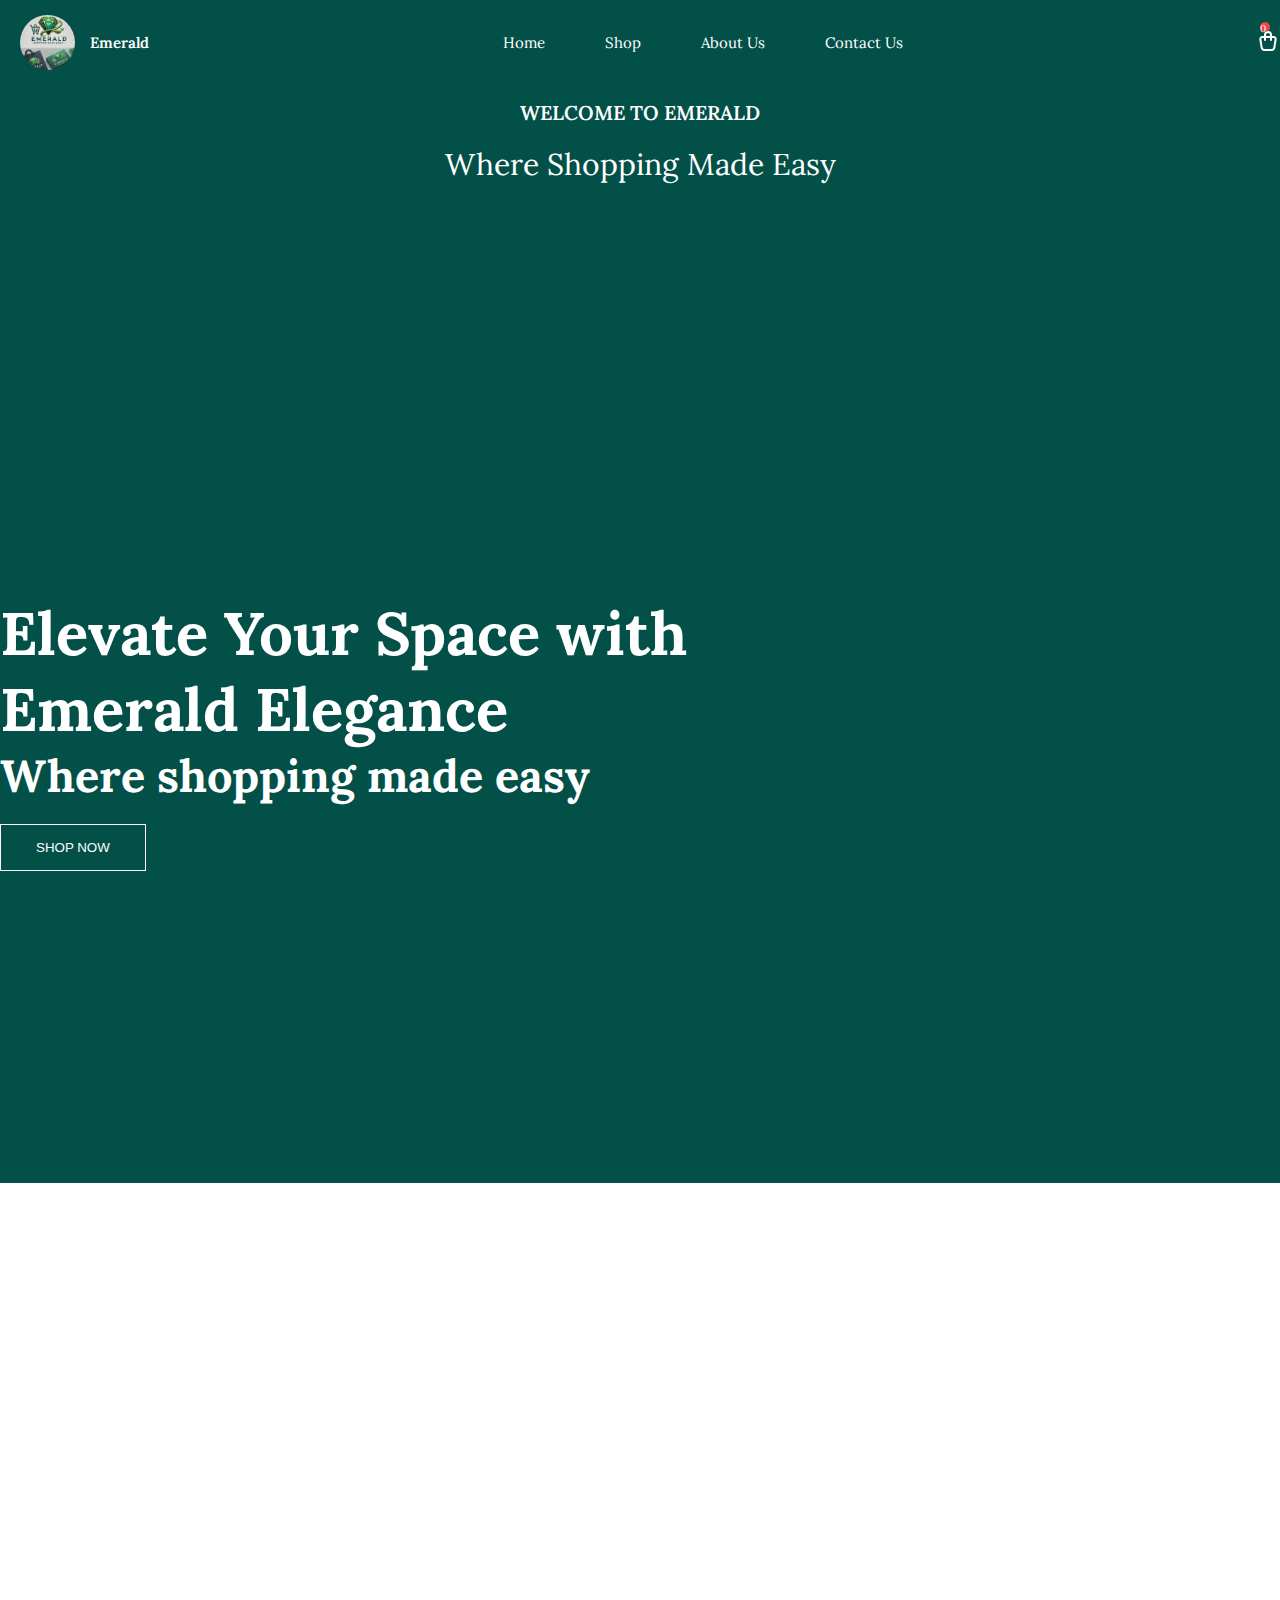
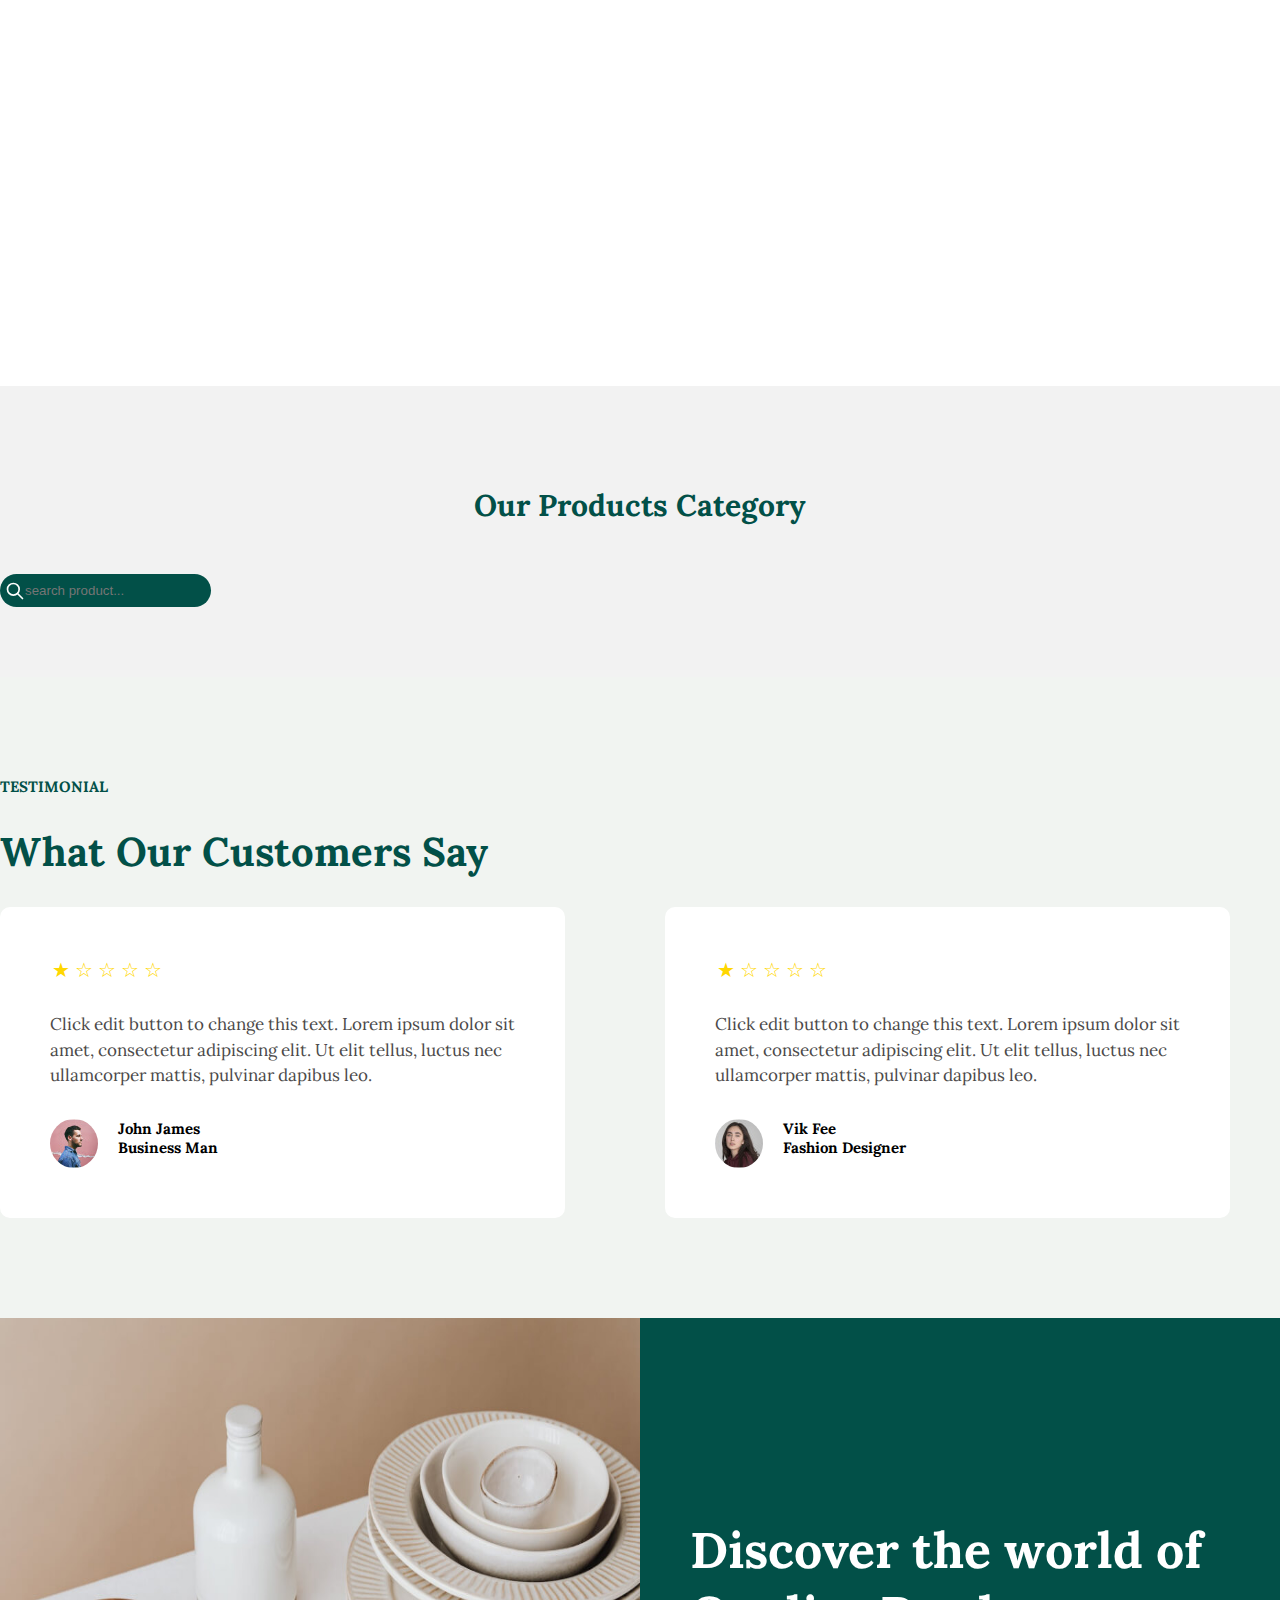
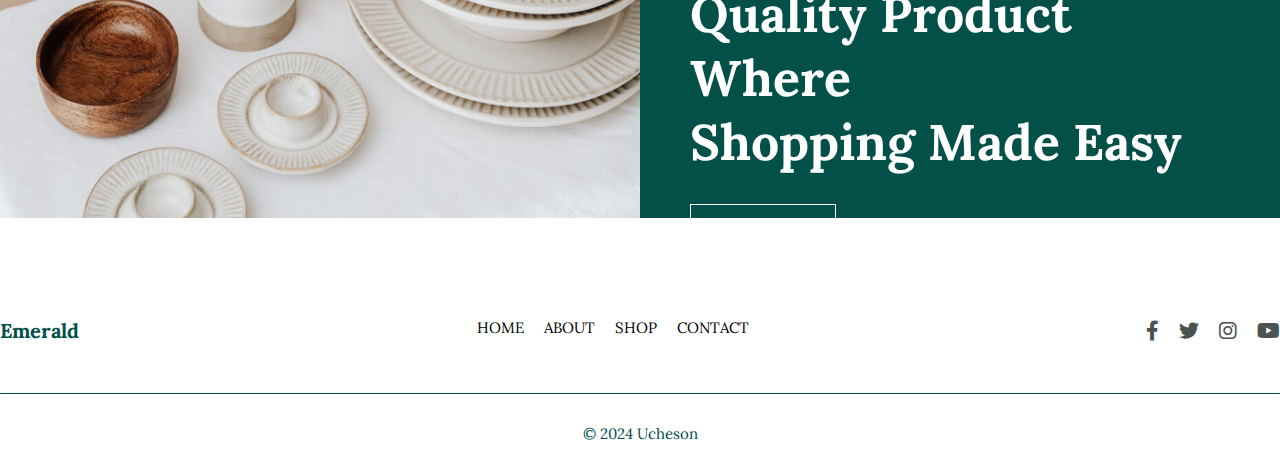
<file: index.html>
<!DOCTYPE html>
<html lang="en">
<head>
    <meta charset="UTF-8">
    <meta name="viewport" content="width=device-width, initial-scale=1.0">
    <link rel="stylesheet" href="./styles/index.css">
    <link rel="icon" type="image/x-icon" href="./assest/logo.webp">
    <link href="https://cdnjs.cloudflare.com/ajax/libs/font-awesome/6.0.0-beta3/css/all.min.css" rel="stylesheet">
    <link rel="stylesheet" href="https://cdnjs.cloudflare.com/ajax/libs/font-awesome/6.0.0-beta3/css/all.min.css">
    <title>Emerald</title>
    
</head>
<body>
    <header>
        <nav>
            <div class="nav-logo">
                <a href="#">
                    <img src="./assest/logo.webp" alt="logo">
                    <h2>Emerald</h2>

                </a>

            </div>

            <div class="menu">

                <i class="menu-btn  fa fa-bars"></i>

            </div>
           

           
            <ul>
                <li><a href="#">Home</a></li>
                <li><a href="./shop.html">Shop</a></li>
                <li><a href="./about.html">About Us </a></li>
                <li><a href="./contact.html">Contact Us</a></li>
                
               

            </ul>
            <!-- cart icon -->
         <div class="cart-icon">
            <svg
            xmlns="http://www.w3.org/2000/svg"
            width="24"
            #
            height="24"
            viewBox="0 0 24 24"
            stroke-width="2"
            stroke="currentColor"
            fill="none"
            stroke-linecap="round"
            stroke-linejoin="round"
          >
            <path stroke="none" d="M0 0h24v24H0z" fill="none" />
            <path
              d="M6.331 8h11.339a2 2 0 0 1 1.977 2.304l-1.255 8.152a3 3 0 0 1 -2.966 2.544h-6.852a3 3 0 0 1 -2.965 -2.544l-1.255 -8.152a2 2 0 0 1 1.977 -2.304z"
            />
            <path d="M9 11v-5a3 3 0 0 1 6 0v5" />
          </svg>
          <small id="cart-count" class="cart-count">0</small>


         </div>


        </nav>
    </header>

    <!-- hero sections  -->
     <section >

        <div class="hero">
            <div class="hero-container">
                <div class="hero-welcome">
                    <h1>WELCOME TO EMERALD</h1>
                    <h2> Where Shopping Made Easy</h2>
                </div>
                <div class="hero-section">
                    <div class="hero-text">
                        <h1>Elevate Your Space with <br> Emerald Elegance</h1>
                        <h2>Where shopping made easy</h2>
                        <button>SHOP NOW</button>
                       
        
        
                    </div>
                    <div class="hero-img">
                        <img src="./assest/hero-img.jpg" alt="Plant in a cup" class="plant-img">
                        <img src="./assest/hero-02.jpg" alt="Person with pots" class="person-img">
    
                    </div>

                </div>
            </div>
          </div>
          



       </div>

      
     </section>

     <!-- mid section with moving carouel  -->
      <section>
       <div class="mid">
        <div class="mid-container">
            <div class="mid-img" >
                <img id="slider-image" src="./assest/bundle-of-bracelets-img3.jpg" alt="" class="carousel-image">
                
                
                <button class="carousel-btn prev" onclick="prevSlide()">
                    &#10094;
                </button>
                <button class="carousel-btn next" onclick="nextSlide()">
                    &#10095;
                </button>
            </div>
            
            <div class="mid-text">
                <h1>Our Products ​</h1>
                <p>Explore our exquisite collection of  
                 treasures From dinnerware to decor, each piece in our product range 
                 is a testament to quality, style, and the timeless beauty.</p>
                 <button>SHOP NOW</button>

            </div>

        </div>

       </div>

      </section>

      <!-- products sections  -->
       <section>
        <div class="product-main">
            <h1>Our Products Category</h1>
            <div class="search-div">
               <input type="text" id="search" class="search-input" placeholder="search product...">
               <svg
                class="search-icon"
                xmlns="http://www.w3.org/2000/svg"
                width="20"
                height="20"
                viewBox="0 0 24 24"
                stroke-width="2"
                stroke="currentColor"
                fill="none"
                stroke-linecap="round"
                stroke-linejoin="round"
            >
                <path stroke="none" d="M0 0h24v24H0z" fill="none" />
                <path d="M10 10m-7 0a7 7 0 1 0 14 0a7 7 0 1 0 -14 0" />
                <path d="M21 21l-6 -6" />
            </svg>

            </div>
            <div id="products-wrapper" class="products-wrapper">
               
                <!-- our product -->
                
            </div>
            

        </div>

       </section>
       <section>
        <div class="testimonial">
            <div class="testimonial-div">
                <h3>TESTIMONIAL</h3>
               <h1>What Our Customers Say</h1>
               <div class="testimonial-text">
                  <div class="testimonial-card">
                    <div class="stars">
                        <span class="star">&#9733;</span>
                        <span class="star">&#9734;</span>
                        <span class="star">&#9734;</span>
                        <span class="star">&#9734;</span>
                        <span class="star">&#9734;</span>
                    </div>
                    <p>Click edit button to change this text. Lorem ipsum dolor sit <br>
                         amet, consectetur adipiscing elit. Ut elit tellus, luctus nec <br>
                          ullamcorper mattis, pulvinar dapibus leo.
                    </p>
                    <div class="testimonial-img">
                        <img src="./assest/testimonial-img1.jpg" alt="testimonial image">
                        <h2>John James <br> <span>Business Man</span></h2>
                       

                    </div>


                  </div>
                  <div class="testimonial-card">
                    <div class="stars">
                        <span class="star">&#9733;</span>
                        <span class="star">&#9734;</span>
                        <span class="star">&#9734;</span>
                        <span class="star">&#9734;</span>
                        <span class="star">&#9734;</span>
                    </div>
                    <p>Click edit button to change this text. Lorem ipsum dolor sit <br>
                         amet, consectetur adipiscing elit. Ut elit tellus, luctus nec <br>
                          ullamcorper mattis, pulvinar dapibus leo.
                    </p>
                    <div class="testimonial-img">
                        <img src="./assest/testimonial-img2.jpg" alt="testimonial image">
                        <h2>Vik Fee <br> <span>Fashion Designer</span></h2> 
                       

                    </div>


                  </div>

               </div>

            </div>

        </div>

       </section>

       <section>
        <div class="world">
            <div class="world-img">
                <img src="./assest/world-img.jpg" alt="">
            </div>
            <div class="world-text">
                <h1>Discover the world of <br> 
                    Quality Product Where <br>
                     Shopping Made Easy
                </h1>
                <button>SHOP NOW</button>

            </div>

        </div>

       </section>
       <footer>
         <div class="footer">

            <h2>Emerald</h2>
            <ul>
                <li>HOME</li>
                <li>ABOUT</li>
                <li>SHOP</li>
                <li>CONTACT</li>
            </ul>

            <div class="social-icons">
                <a href="#" class="icon facebook"><i class="fab fa-facebook-f"></i></a>
                <a href="#" class="icon twitter"><i class="fab fa-twitter"></i></a>
                <a href="#" class="icon instagram"><i class="fab fa-instagram"></i></a>
                <a href="#" class="icon youtube"><i class="fab fa-youtube"></i></a>
            </div>

         </div>
         <div class="strength-line"></div>
         <p>© 2024 Ucheson</p>

       </footer>

    

   
    


    <script src="./script/index.js"></script>
</body>
</html>
</file>
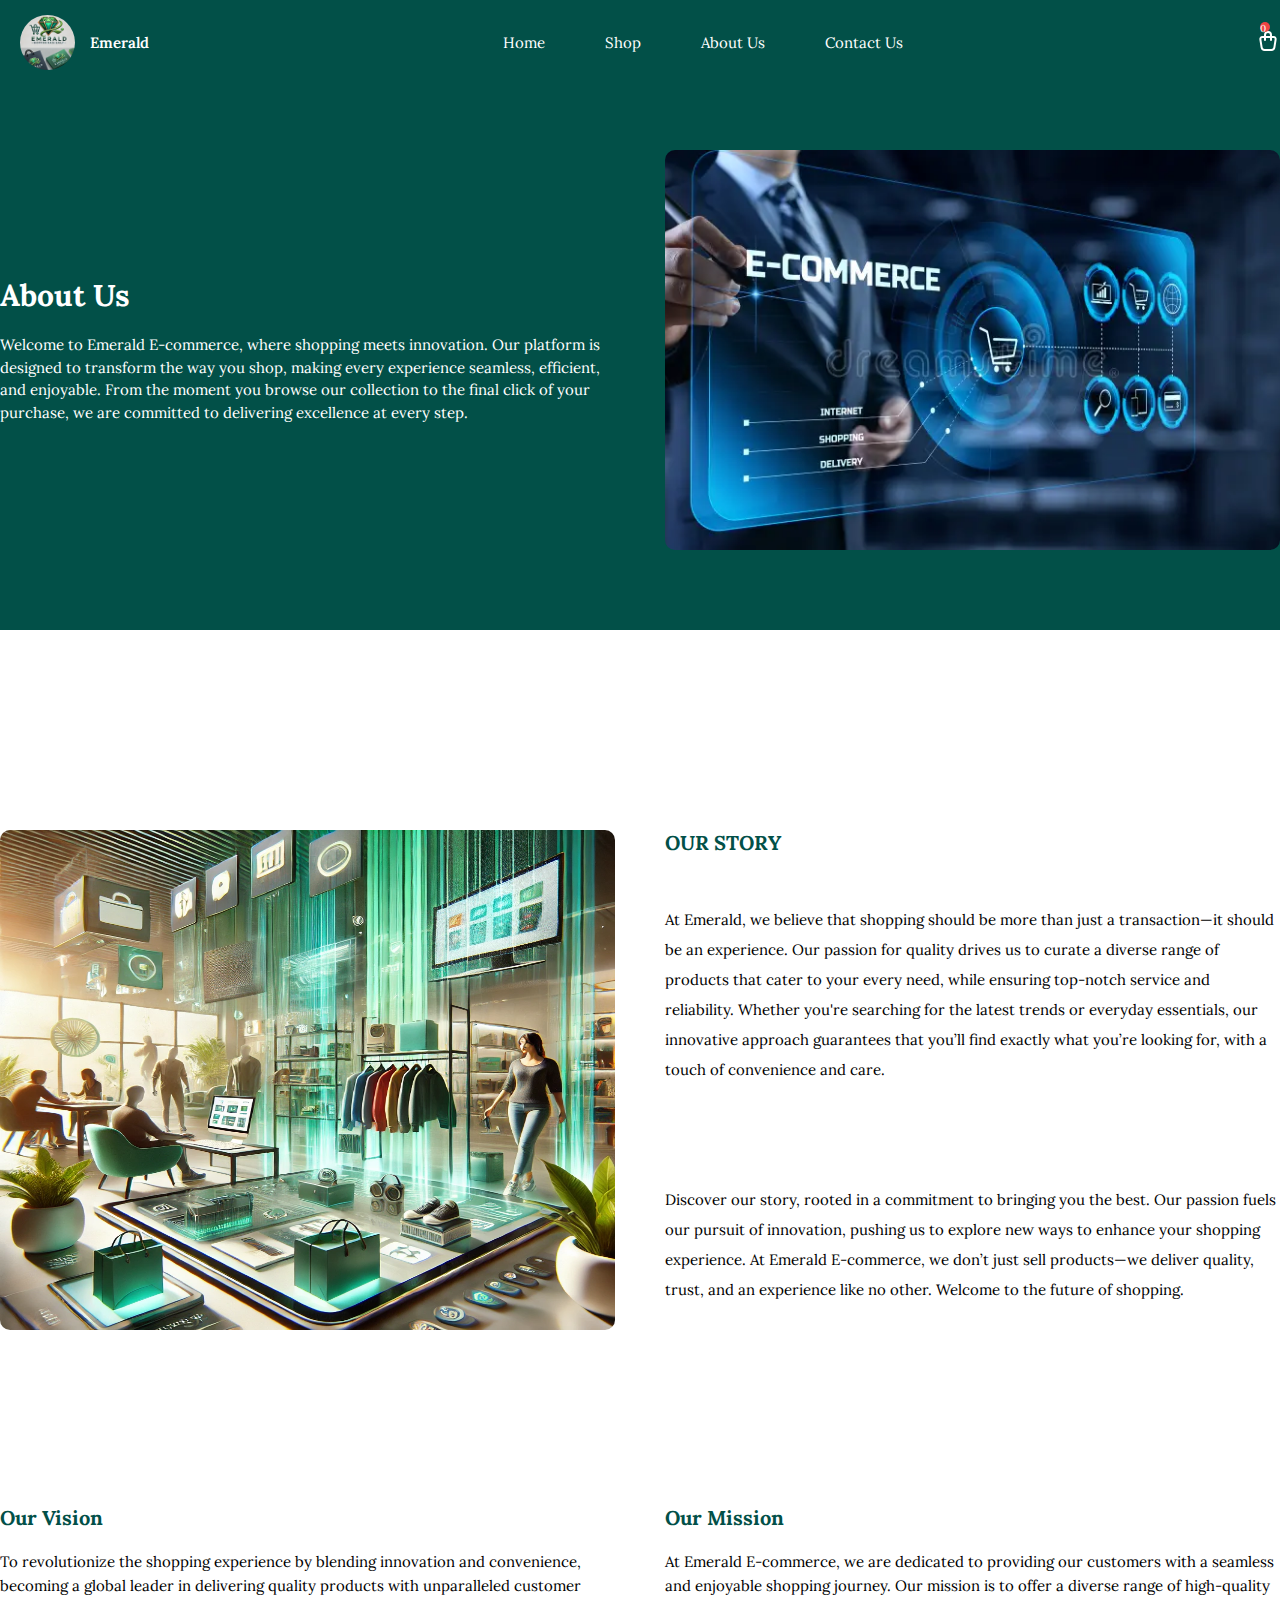
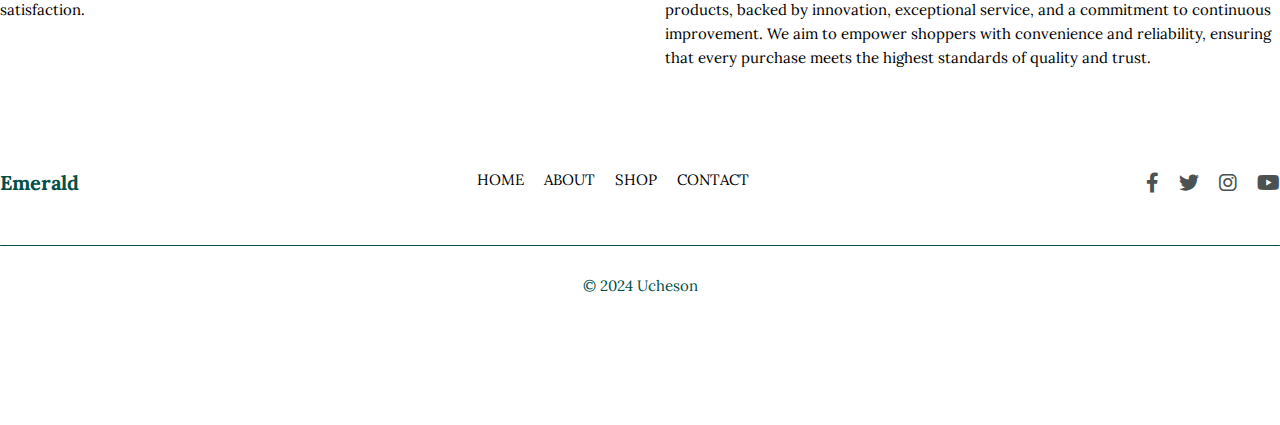
<file: about.html>
<!DOCTYPE html>
<html lang="en">
	<head>
		<meta charset="UTF-8" />
		<meta name="viewport" content="width=device-width, initial-scale=1.0" />
		<link rel="stylesheet" href="./styles/about.css" />
		<link rel="icon" type="image/x-icon" href="./assest/logo.webp" />
		<link
			href="https://cdnjs.cloudflare.com/ajax/libs/font-awesome/6.0.0-beta3/css/all.min.css"
			rel="stylesheet"
		/>
		<link
			rel="stylesheet"
			href="https://cdnjs.cloudflare.com/ajax/libs/font-awesome/6.0.0-beta3/css/all.min.css"
		/>
		<title>About Us</title>
	</head>
	<body>
		<header>
			<nav>
				<div class="nav-logo">
					<a href="#">
						<img src="./assest/logo.webp" alt="logo" />
						<h2>Emerald</h2>
					</a>
				</div>

				<div class="menu">
					<i class="menu-btn fa fa-bars"></i>
				</div>

				<ul>
					<li><a href="./index.html">Home</a></li>
					<li><a href="#">Shop</a></li>
					<li><a href="./about.html">About Us </a></li>
					<li><a href="./contact.html">Contact Us</a></li>
				</ul>
				<!-- cart icon -->
				<div class="cart-icon">
					<svg
						xmlns="http://www.w3.org/2000/svg"
						width="24"
						#
						height="24"
						viewBox="0 0 24 24"
						stroke-width="2"
						stroke="currentColor"
						fill="none"
						stroke-linecap="round"
						stroke-linejoin="round"
					>
						<path stroke="none" d="M0 0h24v24H0z" fill="none" />
						<path
							d="M6.331 8h11.339a2 2 0 0 1 1.977 2.304l-1.255 8.152a3 3 0 0 1 -2.966 2.544h-6.852a3 3 0 0 1 -2.965 -2.544l-1.255 -8.152a2 2 0 0 1 1.977 -2.304z"
						/>
						<path d="M9 11v-5a3 3 0 0 1 6 0v5" />
					</svg>
					<small id="cart-count" class="cart-count">0</small>
				</div>
			</nav>
		</header>

		<section>
			<div class="hero">
				<div class="hero-container">
					<div class="hero-text">
						<h1>About Us</h1>
						<p>
							Welcome to Emerald E-commerce, where shopping meets innovation.
							Our platform is designed to transform the way you shop, making
							every experience seamless, efficient, and enjoyable. From the
							moment you browse our collection to the final click of your
							purchase, we are committed to delivering excellence at every step.
						</p>
					</div>
					<div class="hero-img">
						<img src="./assest/about-hero-img.webp" alt="" srcset="" />
					</div>
				</div>
			</div>
		</section>

		<section>
			<div class="story">
				<div class="story-img">
					<img src="./assest/about-story.webp" alt="" />
				</div>
				<div class="story-text">
					<h2>OUR STORY</h2>
					<p>
						At Emerald, we believe that shopping should be more than just a
						transaction—it should be an experience. Our passion for quality
						drives us to curate a diverse range of products that cater to your
						every need, while ensuring top-notch service and reliability.
						Whether you're searching for the latest trends or everyday
						essentials, our innovative approach guarantees that you’ll find
						exactly what you’re looking for, with a touch of convenience and
						care.
					</p>

					<p>
						Discover our story, rooted in a commitment to bringing you the best.
						Our passion fuels our pursuit of innovation, pushing us to explore
						new ways to enhance your shopping experience. At Emerald E-commerce,
						we don’t just sell products—we deliver quality, trust, and an
						experience like no other. Welcome to the future of shopping.
					</p>
				</div>
			</div>
		</section>
		<section>
			<div class="statment">
				<div class="vision">
					<h2>Our Vision</h2>
					<p>
						To revolutionize the shopping experience by blending innovation and
						convenience, becoming a global leader in delivering quality products
						with unparalleled customer satisfaction.
					</p>
				</div>
				<div class="mission">
					<h2>Our Mission</h2>
					<p>
						At Emerald E-commerce, we are dedicated to providing our customers
						with a seamless and enjoyable shopping journey. Our mission is to
						offer a diverse range of high-quality products, backed by
						innovation, exceptional service, and a commitment to continuous
						improvement. We aim to empower shoppers with convenience and
						reliability, ensuring that every purchase meets the highest
						standards of quality and trust.
					</p>
				</div>
			</div>
		</section>
        <footer>
            <div class="footer">
   
               <h2>Emerald</h2>
               <ul>
                   <li>HOME</li>
                   <li>ABOUT</li>
                   <li>SHOP</li>
                   <li>CONTACT</li>
               </ul>
   
               <div class="social-icons">
                   <a href="#" class="icon facebook"><i class="fab fa-facebook-f"></i></a>
                   <a href="#" class="icon twitter"><i class="fab fa-twitter"></i></a>
                   <a href="#" class="icon instagram"><i class="fab fa-instagram"></i></a>
                   <a href="#" class="icon youtube"><i class="fab fa-youtube"></i></a>
               </div>
   
            </div>
            <div class="strength-line"></div>
            <p>© 2024 Ucheson</p>
		<footer>
	</body>
</html>
</file>
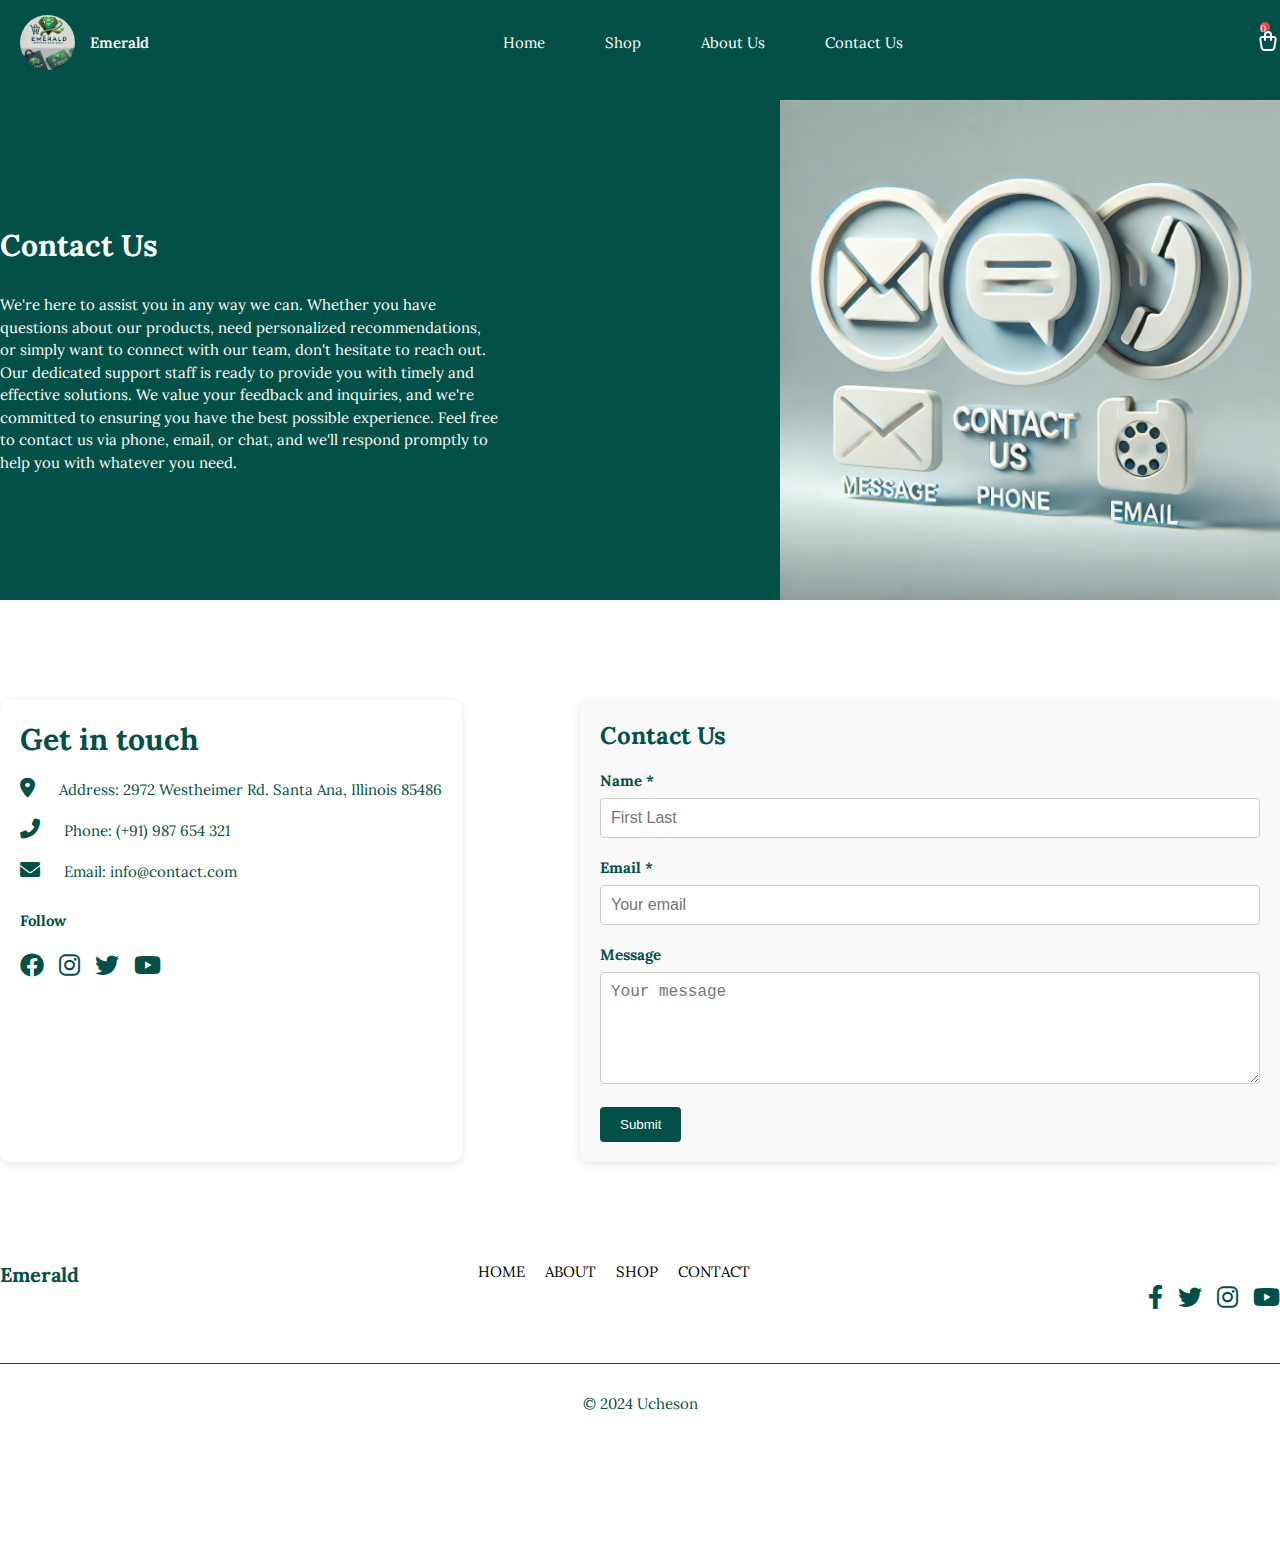
<file: contact.html>
<!DOCTYPE html>
<html lang="en">
<head>
    <meta charset="UTF-8">
    <meta name="viewport" content="width=device-width, initial-scale=1.0">
    <link rel="stylesheet" href="./styles/contact.css">
    <link rel="icon" type="image/x-icon" href="./assest/logo.webp" />
		<link
			href="https://cdnjs.cloudflare.com/ajax/libs/font-awesome/6.0.0-beta3/css/all.min.css"
			rel="stylesheet"
		/>
		<link
			rel="stylesheet"
			href="https://cdnjs.cloudflare.com/ajax/libs/font-awesome/6.0.0-beta3/css/all.min.css"
		/>
    <title>Contact Us</title>
</head>
<body>
    <header>
        <nav>
            <div class="nav-logo">
                <a href="#">
                    <img src="./assest/logo.webp" alt="logo" />
                    <h2>Emerald</h2>
                </a>
            </div>

            <div class="menu">
                <i class="menu-btn fa fa-bars"></i>
            </div>

            <ul>
                <li><a href="./index.html">Home</a></li>
                <li><a href="#">Shop</a></li>
                <li><a href="./about.html">About Us </a></li>
                <li><a href="./contact.html">Contact Us</a></li>
            </ul>
            <!-- cart icon -->
            <div class="cart-icon">
                <svg
                    xmlns="http://www.w3.org/2000/svg"
                    width="24"
                    #
                    height="24"
                    viewBox="0 0 24 24"
                    stroke-width="2"
                    stroke="currentColor"
                    fill="none"
                    stroke-linecap="round"
                    stroke-linejoin="round"
                >
                    <path stroke="none" d="M0 0h24v24H0z" fill="none" />
                    <path
                        d="M6.331 8h11.339a2 2 0 0 1 1.977 2.304l-1.255 8.152a3 3 0 0 1 -2.966 2.544h-6.852a3 3 0 0 1 -2.965 -2.544l-1.255 -8.152a2 2 0 0 1 1.977 -2.304z"
                    />
                    <path d="M9 11v-5a3 3 0 0 1 6 0v5" />
                </svg>
                <small id="cart-count" class="cart-count">0</small>
            </div>
        </nav>
    </header>
    <section class="contact-hero">
        <div class="contact-container">
            <div class="contact-us">
                <h1>Contact Us</h1>
                <p>
                    We're here to assist you in any way we can. 
                    Whether you have questions about our products, 
                    need personalized recommendations, or simply 
                    want to connect with our team, don't hesitate 
                    to reach out. Our dedicated support staff is ready 
                    to provide you with timely and effective solutions.
                     We value your feedback and inquiries, and we're committed 
                     to ensuring you have the best possible experience. Feel
                      free to contact us via phone, email, or chat, and we'll 
                      respond promptly to help you with whatever you need.
                </p>

            </div>
            <div class="contact-img">
                <img src="./assest/contact-us-img.webp" alt="">

            </div>

        </div>

    </section>
    <section class="get-in-touch">
        <div class="touch">
            <div class="contact-section">
                <h1>Get in touch</h1>
                
                
                <div class="contact-info">
                  <div><i class="fas fa-map-marker-alt"></i> Address: 2972 Westheimer Rd. Santa Ana, Illinois 85486</div>
                  <div><i class="fas fa-phone-alt"></i> Phone: (+91) 987 654 321</div>
                  <div><i class="fas fa-envelope"></i> Email: <a href="mailto:info@contact.com">info@contact.com</a></div>
                </div>
            
                <h3>Follow</h3>
                <div class="social-icons">
                  <a href="#"><i class="fab fa-facebook"></i></a>
                  <a href="#"><i class="fab fa-instagram"></i></a>
                  <a href="#"><i class="fab fa-twitter"></i></a>
                  <a href="#"><i class="fab fa-youtube"></i></a>
                </div>
              </div>
              <div class="contact-form">
                <h2>Contact Us</h2>
                <form action="/submit" method="POST">
                  <label for="name">Name *</label>
                  <input type="text" id="name" name="name" required placeholder="First Last">
            
                  <label for="email">Email *</label>
                  <input type="email" id="email" name="email" required placeholder="Your email">
            
                  <label for="message"> Message</label>
                  <textarea id="message" name="message" rows="5" placeholder="Your message"></textarea>
            
                  <button type="submit">Submit</button>
                </form>
              </div>
            

        </div>
      

    </section>


    <footer>
        <div class="footer">

           <h2>Emerald</h2>
           <ul>
               <li>HOME</li>
               <li>ABOUT</li>
               <li>SHOP</li>
               <li>CONTACT</li>
           </ul>

           <div class="social-icons">
               <a href="#" class="icon facebook"><i class="fab fa-facebook-f"></i></a>
               <a href="#" class="icon twitter"><i class="fab fa-twitter"></i></a>
               <a href="#" class="icon instagram"><i class="fab fa-instagram"></i></a>
               <a href="#" class="icon youtube"><i class="fab fa-youtube"></i></a>
           </div>

        </div>
        <div class="strength-line"></div>
        <p>© 2024 Ucheson</p>
    <footer>
    
</body>
</html>
</file>
<file: styles/index.css>
@import url('https://fonts.googleapis.com/css2?family=Lora:wght@400;600&display=swap');
*{
    padding: 0;
    margin: 0;
    box-sizing: border-box;
}


:root{
    --primary-color:#025048;
    --secondary-color:#50C878;
    --cart-color:#EF4444;
    --dart-color: #252525;
    --white-color: #fff;
    --light-gray-color: #f2f2f2;
    --site-max-width:1300px;
    --off-white-color: #F1F4F1;
}

html {
    font-size: 62.50%;
}

body{
    /* background-color: var(--primary-color); */
    font-family: 'Lora', serif;
}

header{
    position: fixed;
    top:0;
    width: 100%;
    z-index: 4;
    background-color: var(--primary-color);
}

nav{
    display: flex;
    padding: 15px 0 15px 20px;
    justify-content: space-between;
    align-items: center;
    margin: 0 auto;
    max-width: var(--site-max-width);
}

nav .nav-logo a{
    display: flex;
    gap: 15px;
    align-items: center;
    text-decoration: none;
}

nav .nav-logo a img{
    max-width: 55px;
    border-radius: 50%;

}

nav .nav-logo h2{
    color: var(--white-color);
    font-weight: 600;
    font-size: 1.5rem;
}

nav ul {
    display: flex;
    gap:10px;
    list-style: none;
}

nav ul li a {
    display: block;
    padding: 10px 25px;
    font-size: 1.5rem;
    font-weight: 50%;
    color: var(--white-color);
    border-radius: 30px;
    transition: all 0.2s ease;
    text-decoration: none;


}

nav ul li a:hover{
    color: var(--primary-color);
    background-color: var(--light-gray-color);
} 

.menu{
    display: none;
}

.cart-icon{
    position: relative;
}

nav svg{
   
    text-align: center;
    color: var(--white-color);
}

.cart-count{
    background-color: var(--cart-color);
    border-radius: 50%;
    font-size:  1rem;
    color: var(--white-color);
    width: 1rem;
    height: 1rem;
    position: absolute;
    top: -0.7rem;
    right: 1rem;
}

/* <!-- hero sections  --> */

.hero {
    background-color: var(--primary-color);
    width: 100%; 
}

.hero-container {
    margin: 0 auto;
    max-width: var(--site-max-width); 
    padding-top: 100px;
}

.hero-welcome h1{
    text-align: center;
    color: var(--white-color);
    font-size: 2rem;
    font-weight: 600;
}

.hero-welcome h2{
    text-align: center;
    color: var(--white-color);
    font-size: 3rem;
    font-weight: 200;
    margin-top: 20px;
}

.hero-section{
    display: flex;
    justify-content: space-between;
    padding-top: 100px;
}

.hero-img {
    position: relative;
    height: 100vh; 
    background-color: #025048; 
    display: flex;
    justify-content: center;
    align-items: center;
}

.plant-img {
    position: absolute;
    width: 400px; /* Adjust size as needed */
    top: 25%;
    left: -30%;
    z-index: 3;
    opacity: 0; /* Start hidden */
    animation: fadeIn 2s ease-in forwards; /* Fade-in animation */
    animation-delay: 0.5s; /* Delay for plant image */
} 

.person-img {
    width: 500px;
    height: 100vh;
   
    z-index: 2;
    opacity: 0; /* Start hidden */
    animation: fadeIn 2s ease-in forwards; /* Fade-in animation */
    animation-delay: 1s; /* Delay for person image */
}

@keyframes fadeIn {
    to {
        opacity: 1;
    }
}

.hero-text{
    display: block;
    justify-content: center;
    align-self: center;
}

.hero-text{
    font-size: 3rem;
    font-weight: 600;
    color: var(--white-color);
}

.hero-text button{
    padding: 15px 35px;
    background-color: transparent;
    color: var(--white-color);
    border: 1px solid var(--white-color);
    margin-top: 20px;

}

.hero-text button:hover{
    background-color: var(--white-color);
    color: var(--primary-color);
}

/* styles for mid sections  */
.mid{
    padding-top: 100px;
}

.mid-container {
    max-width: var(--site-max-width);
    margin: 0 auto;
    display: flex;
    justify-content: space-between;
    position: relative;
    transform: translateY(100%); 
    opacity: 0; 
    animation: slideUp 3s ease-out forwards; 
}

@keyframes slideUp {
    to {
        transform: translateY(0); 
        opacity: 1; 
    }
}


.mid-img{
    width: 800px;
    width: 700px;
    position: relative;
   
}

.carousel-btn {
    position: absolute;
    top: 50%;
    transform: translateY(-50%);
    background-color: rgba(0, 0, 0, 0.5);
    color: white;
    border: none;
    padding: 1rem;
    cursor: pointer;
    font-size: 1.5rem;
  }
  
  .prev {
    left: 0;
  }
  
  .next {
    right: 0;
  }

.mid-img img{
    width: 100%;
    width: 700px;
    height: 500px;
    border-radius: 20px;

}

.mid-text{
    display: block;
    justify-content: center;
    align-self: center;
    margin-left: 100px;
}

.mid-text h1{
    font-size: 3rem;
    margin-bottom: 20px;
    color: var(--primary-color);
   
}
.mid-text p{
    font-size: 1.5rem;
    margin-bottom: 20px;
    color: var(--primary-color);
    
}

.mid-text button{
    padding: 15px 35px;
    color: var(--primary-color);
    background-color: transparent;
    border: 1px solid var(--primary-color);
}

.mid-text button:hover{
    background-color: var(--primary-color);
    color: var(--light-gray-color);
    border: none;
}


/* styles for product sections */

.product-main{
    background-color: var(--light-gray-color);
    margin-top: 200px;
    padding-top: 50px;
}

.product-main h1{
    padding: 50px;
    text-align: center;
    font-size: 3rem;
    font-weight: bold;
    color: var(--primary-color);
}

.search-div{
    max-width: var(--site-max-width);
    margin: 0 auto;
    position: relative;
    margin-bottom: 50px;
   
}

.search-input {
    background-color: var(--primary-color);
    border-radius: 9999px; 
    padding: 0.9rem; 
    padding-left: 2.5rem; 
    transition: width 0.3s ease;
    color: white;
    border: none;
    outline: none;
   
    
  }
  
  .search-input:focus {
    width: 100%; 
  }
  
  
  .search-icon {
    position: absolute;            
    left: 0.5rem;                 
    top: 50%;                     
    transform: translateY(-50%);  
    pointer-events: none;
    color: var(--white-color);
    
}


.products-wrapper {            
    max-width: var(--site-max-width);            
    margin: 0 auto;              
    display: grid;              
    grid-template-columns: repeat(4, 1fr); 
    gap: 1.5rem;                 
    padding: 1rem;              
}


/* ----------------------------------------- */
/* Product Container */
.products-container{
    display: flex;             
    justify-content: center;
    position: relative;
    cursor: pointer;
    /* border: 1px solid var(--primary-color); */
    border-radius: 12px;
    overflow: hidden;
    width: 300px;
    height: 300px;
}

.products-container img{
    width: 100%;
    height: 100%;
}



/* Status Button */
 .status-btn {
    background-color: var(--primary-color);  
    color: var(--white-color);                
    padding: 10px 20px;                       
    position: absolute;                        
    bottom: 0;                                
    left: 0;                                   
    right: 0;                                  
    text-align: center;                        
    transform: translateY(0);              
    transition: transform 0.3s ease-in-out;  
     
}

.product-container:hover .status-btn {
    transform: translateY(0); 

             
}


.product-name {
    font-size: 1.5rem;
    margin-top: 20px;
    margin-bottom: 10px;
}

.product-price {
    font-weight: bold; 
    font-size: 1.5rem;
}

/* testimonial sections styles  */

.testimonial{
    background-color: var(--off-white-color);
    padding-top: 100px;
}

.testimonial-div{
    max-width: var(--site-max-width);
    margin: 0 auto;
}

.testimonial-div h3{
    color: var(--primary-color);
    font-size: 1.5rem;
    margin-bottom: 30px;
}

.testimonial-div h1{
    color: var(--primary-color);
    font-size: 4rem;
    font-weight: bold;
    margin-bottom: 30px;
}

.testimonial-text{
    display: flex;
    gap: 100px;
   
}

.testimonial-card{
    background-color: var(--white-color);
    padding: 50px;
    border-radius: 10px;
    margin-bottom: 100px;
}

.stars {
    display: inline-block;
    color: gold; 
    font-size: 2rem;
    padding: 0 2px;
  }

  .testimonial-card p{
    font-size: 1.7rem;
    line-height: 1.5;
    margin: 30px 0;
    color: rgb(76, 74, 74);
  }

  .testimonial-img{
    display: flex;
    gap: 20px;

  }

  .testimonial-img img{
    border-radius: 50%;
   
  }

  /* world styles  */

  .world{
    display: flex;
    width: 100%;
    height: 500px;
  }

  .world-img{
    width: 50%;
    height: 500px;
  }

  .world-img img{
    width: 100%;
   height: 100%;
  }

  .world-text{
    padding: 200px 50px;
    background-color: var(--primary-color);
    width: 50%;
    height: 500px;
  }
  .world-text h1{
   font-size: 5rem;
   color: var(--white-color);
   margin-bottom: 30px;
  }

  .world-text button{
    padding: 15px 35px;
    background-color: transparent;
    color: var(--white-color);
    border: 1px solid var(--white-color);
  }

  .world-text button:hover{
    background-color: var(--white-color);
    color: var(--primary-color);
  }

  /* sytles for footer */

  footer{
    padding-top: 100px;
  }

  .footer{
    max-width: var(--site-max-width);
    margin: 0 auto;
    display: flex;
    justify-content: space-between;
    margin-bottom: 50px;

  }

  .footer h2{
    font-size: 2rem;
    color: var(--primary-color);
  }

  .footer ul{
    display: flex;
    gap: 20px;
    font-size: 1.5rem;
    list-style: none;
  }

  .social-icons {
    display: flex;
    gap: 20px; 
  }
  
  .icon {
    font-size: 2rem; 
    color: #4C5251; 
  }
  
  .icon:hover {
    color: #000; 
  }

  .strength-line {
    width: 100%; 
    height: 1px;
    background-color: var(--primary-color); 
    margin: 10px auto;
    border-radius: 10px; 
  }
  
  footer p {
    text-align: center;
    margin: 30px;
    color: var(--primary-color);
    font-size: 1.5rem;
  }

 

 

  
  
  
  

     

 


 


 
/* responsive section */ 

@media screen and (max-width:1024px){
    .hero-section{
        display: block;
        justify-content: center;
        align-items: center;
    }

    .hero-text{
        text-align: center;
    }
    
    .hero-text h1{
        font-size: 2rem;
    }
    
    .hero-text h2{
        font-size: 1.5rem;
        margin-top: 20px;
    }

    .hero-welcome{
        display: none;
    }

    .hero-container{
        padding: 50px;
    }

    .hero-text button{
        padding: 10px 20px;
        margin-bottom: 100px;
    }

    .person-img{
        width: 700px;
    }

    .plant-img{
        top: 42.5%;
        left: 25%;
    }

    .mid-container{
        display: block;
    }

    .mid-img{
        margin: 0 auto;
       
    }

    .mid-text {
     margin-top: 50px;
      text-align: center;
      
    }

    .mid-text p{
        font-size: 2rem;
    }

    .products-wrapper {
        grid-template-columns: repeat(4, 1fr);
    }

    .products-container{
        width: 150px;
        height: 200px;
        
    }

    .testimonial-div h3{
        margin-bottom: 10px;
    }
    
    .testimonial-div h1{
        font-size: 2.5rem;
        margin-bottom: 10px;
    }
    

    
      .testimonial-card p{
        font-size: 1.5rem;
      }
     .world-text h1{
        font-size: 2.5rem;
        margin-bottom: 30px;
       }

       .world-text{
        padding: 100px 30px;
        
        
      }
   

    



    
    

}

@media screen and (max-width:576px){
    nav .nav-logo a img{
        max-width: 45;
    }

    nav .nav-logo h2{
        font-size: 2rem;
    }

    nav ul{
        display: none;
    }

    .plant-img{
        top: 57%;
        left: 10%;
        width: 300px;
    }

    .mid-container{
        display: block;
        
    }

    .mid-img{
        width: 100%;
       
    }

    .mid-img img{
        width: 100%;
    }

    .mid-text {
        width: 100%;
        text-align: center;
        margin-left: 0;

    }

    .mid-text p{
        font-size: 1.5rem;
    }

    .products-wrapper {
        grid-template-columns: repeat(2, 1fr);
      
        
    }

    .products-container{
        width: 150px;
        height: 200px;
        
    }

    .testimonial-text{
        display: block;
    }

    .testimonial-card p{
        font-size: 1rem;
    }

    .world{
        display: block;
        margin-bottom: 100px;
    }

    .world-text{
        width: 100%;
    }

    .world-img{
        width: 100%;
    }

    footer{
        margin-top: 500px;
    }

    .footer{
        display: block;
    }

    .footer ul{
        margin-top: 20px;
        margin-bottom: 20px;
    }


  

    


}
</file>
<file: styles/about.css>
@import url('https://fonts.googleapis.com/css2?family=Lora:wght@400;600&display=swap');
*{
    padding: 0;
    margin: 0;
    box-sizing: border-box;
}


:root{
    --primary-color:#025048;
    --secondary-color:#50C878;
    --cart-color:#EF4444;
    --dart-color: #252525;
    --white-color: #fff;
    --light-gray-color: #f2f2f2;
    --site-max-width:1300px;
    --off-white-color: #F1F4F1;
}

html {
    font-size: 62.50%;
}

body{
    /* background-color: var(--primary-color); */
    font-family: 'Lora', serif;
}

header{
    position: fixed;
    top:0;
    width: 100%;
    z-index: 4;
    background-color: var(--primary-color);
}

nav{
    display: flex;
    padding: 15px 0 15px 20px;
    justify-content: space-between;
    align-items: center;
    margin: 0 auto;
    max-width: var(--site-max-width);
}

nav .nav-logo a{
    display: flex;
    gap: 15px;
    align-items: center;
    text-decoration: none;
}

nav .nav-logo a img{
    max-width: 55px;
    border-radius: 50%;

}

nav .nav-logo h2{
    color: var(--white-color);
    font-weight: 600;
    font-size: 1.5rem;
}

nav ul {
    display: flex;
    gap:10px;
    list-style: none;
}

nav ul li a {
    display: block;
    padding: 10px 25px;
    font-size: 1.5rem;
    font-weight: 50%;
    color: var(--white-color);
    border-radius: 30px;
    transition: all 0.2s ease;
    text-decoration: none;


}

nav ul li a:hover{
    color: var(--primary-color);
    background-color: var(--light-gray-color);
} 

.menu{
    display: none;
}

.cart-icon{
    position: relative;
}

nav svg{
   
    text-align: center;
    color: var(--white-color);
}

.cart-count{
    background-color: var(--cart-color);
    border-radius: 50%;
    font-size:  1rem;
    color: var(--white-color);
    width: 1rem;
    height: 1rem;
    position: absolute;
    top: -0.7rem;
    right: 1rem;
}


/* ---------------------------
 about hero sections styles  */

.hero{
    background-color: var(--primary-color);
    height: 70vh;
    padding-top: 100px;
}

.hero-container{
    max-width: var(--site-max-width);
    margin: 0 auto;
    display: flex;
    justify-content: space-between;
    gap: 50px;
    padding-top: 50px;
   

}

.hero-text{
    align-self: center;
    width: 50%;
}

.hero-text h1{
    font-size: 3rem;
    color: var(--white-color);
    font-weight: bolder;
    margin-bottom: 20px;
}

.hero-text p{
    font-size: 1.5rem;
    line-height: 1.5;
    color: var(--white-color);
}

.hero-img{
   width: 50%;
    height: 400px;
}

.hero-img img{
width: 100%;
height: 100%;
object-fit: cover;
border-radius: 10px;
}

/* -----------------------
stoye section styles */

.story{
    max-width: var(--site-max-width);
    margin: 0 auto;
    display: flex;
    justify-content: space-between;
    gap: 50px;
    padding-top: 200px;
}

.story-img{
    width: 50%;
    height: 500px;
   
}

.story-img img{
    width: 100%;
    height: 100%;
    border-radius: 10px;
}

.story-text{
    width: 50%;
    
}

.story-text p{
    margin-top: 50px;
    margin-bottom: 100px; 
    font-size: 1.5rem;
    line-height: 2;

}

.story-text h2{
    color: var(--primary-color);
    font-size: 2rem;

}

/* statment styels  */

.statment {
    max-width: var(--site-max-width);
    margin: 0 auto;
    display: flex;
    gap: 50px;
    margin-top: 100px ;
}

.statment h2{
    color: var(--primary-color);
    font-size: 2rem;
    margin-bottom: 20px;
}

.statment p {
    font-size: 1.5rem;
    line-height: 1.6;
}

.vision{
    width: 50%;
}

.mission{
    width: 50%;
}
/* 
footer */

footer{
    padding-top: 100px;
  }

  .footer{
    max-width: var(--site-max-width);
    margin: 0 auto;
    display: flex;
    justify-content: space-between;
    margin-bottom: 50px;

  }

  .footer h2{
    font-size: 2rem;
    color: var(--primary-color);
  }

  .footer ul{
    display: flex;
    gap: 20px;
    font-size: 1.5rem;
    list-style: none;
  }

  .social-icons {
    display: flex;
    gap: 20px; 
  }
  
  .icon {
    font-size: 2rem; 
    color: #4C5251; 
  }
  
  .icon:hover {
    color: #000; 
  }

  .strength-line {
    width: 100%; 
    height: 1px;
    background-color: var(--primary-color); 
    margin: 10px auto;
    border-radius: 10px; 
  }
  
  footer p {
    text-align: center;
    margin: 30px;
    color: var(--primary-color);
    font-size: 1.5rem;
  }


  @media screen and (max-width:1024px){
    .hero-text p{
        font-size: 1rem;

    }

   
    .story-text p{
        font-size: 1rem;
    }

    .statment p{
        font-size: 1rem;
    }

    footer{
        padding: 20px;
    }
  }


  @media screen and (max-width:576px){
    nav .nav-logo a img{
        max-width: 45;
    }

    nav .nav-logo h2{
        font-size: 2rem;
    }

    nav ul{
        display: none;
    }

    

    .hero-container{
        display: block;
       
    }

    .hero-img{
        width: 100%;
        height: 350px;
    }

    .hero-img img{
        width: 100%;
        height: 100%;
    }

    .hero-text{
        width: 100%;
        margin-bottom: 20px;
        padding-top: 0;
    }

    .hero{
        padding-top: 50px;

    }

    .story{
        padding-top: 20px;
        display: block;
    }

    .story-img{
        height: 300px;
        width: 100%;
       
    }

    .story-text{
        margin-top: 20px;
        width: 100%;
    }

    .statment{
        display: block;
    }

    .vision{
        width: 100%;
    }

    .mission{
        width: 100%;
        margin-top: 20px;
    }

    footer{
        margin-top: 50px;
    }

    .footer{
        display: block;
    }

    .footer ul{
        margin-top: 20px;
        margin-bottom: 20px;
    }




}
</file>
<file: styles/contact.css>
@import url('https://fonts.googleapis.com/css2?family=Lora:wght@400;600&display=swap');
*{
    padding: 0;
    margin: 0;
    box-sizing: border-box;
}


:root{
    --primary-color:#025048;
    --secondary-color:#50C878;
    --cart-color:#EF4444;
    --dart-color: #252525;
    --white-color: #fff;
    --light-gray-color: #f2f2f2;
    --site-max-width:1300px;
    --off-white-color: #F1F4F1;
}

html {
    font-size: 62.50%;
}

body{
    /* background-color: var(--primary-color); */
    font-family: 'Lora', serif;
}

header{
    position: fixed;
    top:0;
    width: 100%;
    z-index: 4;
    background-color: var(--primary-color);
}

nav{
    display: flex;
    padding: 15px 0 15px 20px;
    justify-content: space-between;
    align-items: center;
    margin: 0 auto;
    max-width: var(--site-max-width);
}

nav .nav-logo a{
    display: flex;
    gap: 15px;
    align-items: center;
    text-decoration: none;
}

nav .nav-logo a img{
    max-width: 55px;
    border-radius: 50%;

}

nav .nav-logo h2{
    color: var(--white-color);
    font-weight: 600;
    font-size: 1.5rem;
}

nav ul {
    display: flex;
    gap:10px;
    list-style: none;
}

nav ul li a {
    display: block;
    padding: 10px 25px;
    font-size: 1.5rem;
    font-weight: 50%;
    color: var(--white-color);
    border-radius: 30px;
    transition: all 0.2s ease;
    text-decoration: none;


}

nav ul li a:hover{
    color: var(--primary-color);
    background-color: var(--light-gray-color);
} 

.menu{
    display: none;
}

.cart-icon{
    position: relative;
}

nav svg{
   
    text-align: center;
    color: var(--white-color);
}

.cart-count{
    background-color: var(--cart-color);
    border-radius: 50%;
    font-size:  1rem;
    color: var(--white-color);
    width: 1rem;
    height: 1rem;
    position: absolute;
    top: -0.7rem;
    right: 1rem;
}

/* ______________________
footer  */

footer{
    padding-top: 100px;
  }

  .footer{
    max-width: var(--site-max-width);
    margin: 0 auto;
    display: flex;
    justify-content: space-between;
    margin-bottom: 50px;

  }

  .footer h2{
    font-size: 2rem;
    color: var(--primary-color);
  }

  .footer ul{
    display: flex;
    gap: 20px;
    font-size: 1.5rem;
    list-style: none;
  }

  .social-icons {
    display: flex;
    gap: 20px; 
  }
  
  .icon {
    font-size: 2rem; 
    color: #4C5251; 
  }
  
  .icon:hover {
    color: #000; 
  }

  .strength-line {
    width: 100%; 
    height: 1px;
    background-color: var(--primary-color); 
    margin: 10px auto;
    border-radius: 10px; 
  }
  
  footer p {
    text-align: center;
    margin: 30px;
    color: var(--primary-color);
    font-size: 1.5rem;
  }
/* -----------------
styles for contact us  */

.contact-hero{
   background-color: var(--primary-color);
   padding-top: 100px;

}

.contact-container {
  max-width: var(--site-max-width);
  margin: 0 auto;
  display: flex;justify-content: space-between;

}

.contact-img{
    width: 500px;
    height: 500px;
}

.contact-img img{
    width: 100%;
    height: 100%;
}

.contact-us{
    width: 500px;
    align-self: center;
}

.contact-us h1{
    font-size: 3rem;
    font-weight: bolder;
    color: var(--white-color);
    margin-bottom: 30px;
}

.contact-us p{
    font-size: 1.5rem;
    line-height: 1.5;
    color: var(--white-color);
}

/* -------------------
get in touch styles  */

.touch{
    max-width: var(--site-max-width);
    margin: 0 auto;
    display: flex;
    justify-content: space-between;
    padding-top: 100px;
}

.contact-form {
    max-width: 700px;
    width: 700px;
    padding: 20px;
    background-color: #f9f9f9;
    border-radius: 8px;
    box-shadow: 0 2px 10px rgba(0, 0, 0, 0.1);
  }
  .contact-form h2 {
    margin-bottom: 20px;
    font-size: 24px;
    color: var(--primary-color);
  }
  .contact-form label {
    display: block;
    margin-bottom: 8px;
    font-weight: bold;
    color: var(--primary-color);
    font-size: 1.5rem;
  }
  .contact-form input, .contact-form textarea {
    width: 100%;
    padding: 10px;
    margin-bottom: 20px;
    border: 1px solid #ccc;
    border-radius: 4px;
    font-size: 16px;
  }
  .contact-form button {
    padding: 10px 20px;
    background-color: var(--primary-color);
    color: white;
    border: none;
    border-radius: 4px;
    cursor: pointer;
  }
  .contact-form button:hover {
    background-color: var(--primary-color);
  }

  .contact-section {
    max-width: 500px;
    padding: 20px;
    background-color: #ffffff;
    border-radius: 10px;
    box-shadow: 0 2px 10px rgba(0, 0, 0, 0.1);
    text-align: left;
  }
  .contact-section h1 {
    font-size: 3rem;
    margin-bottom: 20px;
    color: var(--primary-color);
  }

  .contact-section h3{
    color: var(--primary-color);
    font-size: 1.5rem;
  }
  .contact-section p {
    font-size: 1.5rem;
    margin-bottom: 20px;
    color: var(--primary-color);
  }
  .contact-section .contact-info {
    margin-bottom: 30px;
  }
  .contact-section .contact-info div {
    font-size: 1.5rem;
    margin-bottom: 20px;
    color: var(--primary-color);
  }
  .contact-section .contact-info div i {
    font-size: 2rem;
    margin-right: 20px;
    color: var(--primary-color);
  }
  .contact-section a {
    color: var(--primary-color);
    text-decoration: none;
  }
  .social-icons {
    display: flex;
    gap: 15px;
    margin-top: 20px;
  }
  .social-icons a {
    font-size: 24px;
    text-decoration: none;
    color: var(--primary-color);
    transition: color 0.3s;
  }
  .social-icons a:hover {
    color: var(--secondary-color);
  }

  @media screen and (max-width:1024px){
    .contact-us p{
        font-size: 1rem;

    }
    .contact-hero{
        max-width: 100%;
        padding: 100px 50px;
    }

    .contact-img{
        width: 300px;
        height:200px;
    }

    .touch{
        max-width: 100%;
        padding: 50px;
    }

    .contact-form {
        width: 300px;
    }

    .footer{
        max-width: 100%;
        padding: 20px;
    }


    
  }

  @media screen and (max-width:576px){
    nav .nav-logo a img{
        max-width: 45;
    }

    nav .nav-logo h2{
        font-size: 2rem;
    }

    nav ul{
        display: none;
    }

    .contact-container{
        display: block;
    }

    .contact-us{
        width: 400px;
        margin-bottom: 50px;
    }

    .contact-us h1{
        font-size: 1.5rem;
    }

    .touch{
        display: block;
    }

    .contact-section{
        margin-bottom: 50px;
    }

    .contact-section p {
        font-size: 1rem;
        
      }

      .contact-section .contact-info div {
        font-size: 1rem;
       
      }
      .contact-section .contact-info div i {
        font-size: 1.5rem;
        margin-right: 10px;
      }

      .contact-form {
        width: 350px;
    }

    footer{
        margin-top: 50px;
    }

    .footer{
        display: block;
    }

    .footer ul{
        margin-top: 20px;
        margin-bottom: 20px;
    }

     
        
   

}
</file>
